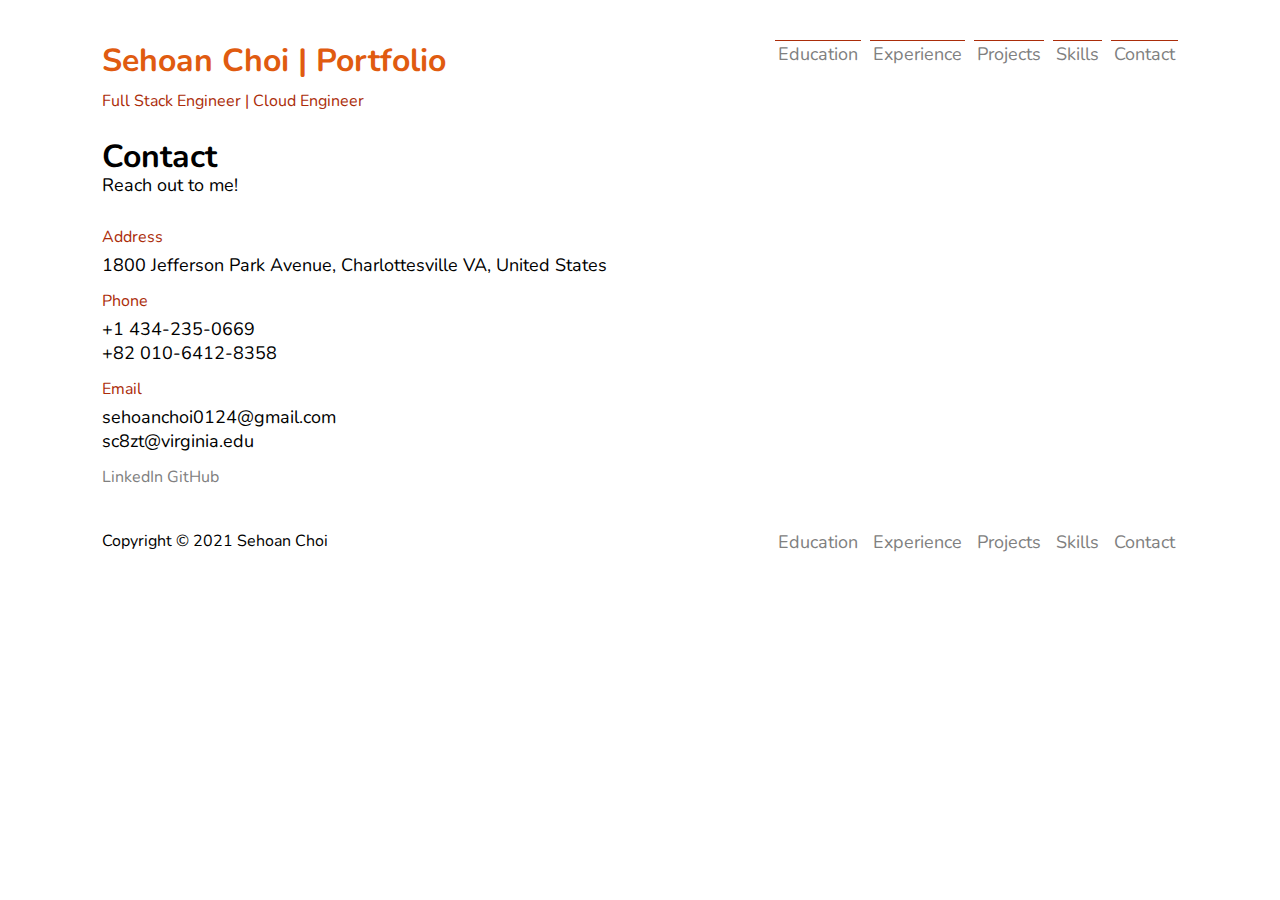
<file: pages/contact.html>
<!DOCTYPE html>
<html lang="en">
  <head>
    <title>Sehoan | Contact</title>
    <meta charset="utf-8"/>
    <meta http-equiv="X-UA-Compatible" content="IE-edge">
    <meta name="viewport" content="width=device-width, initial-scale=1">
    <meta name="author" content="Sehoan Choi">
    <meta name="description" content="Sehoan's personal portfolio website">
    <meta name="keywords" content="Sehoan Portfolio">
    <link rel="stylesheet" href="../styles/main.css">
    <link rel="preconnect" href="https://fonts.googleapis.com">
    <link rel="preconnect" href="https://fonts.gstatic.com" crossorigin>
    <link href="https://fonts.googleapis.com/css2?family=Nunito&display=swap" rel="stylesheet">
  </head>

  <body>
    <header class="row">
      <div class="col-12">
        <div class="col-7">
          <h1><a href="../index.php">Sehoan Choi | Portfolio</a></h1>
          <h3>Full Stack Engineer | Cloud Engineer</h3>
        </div>
        <nav class="col-5">
          <a href="education.html">Education</a>
          <a href="experience.html">Experience</a>
          <a href="projects.html">Projects</a>
          <a href="skills.html">Skills</a>
          <a href="contact.html">Contact</a>
        </nav>
      </div>
    </header>
    <section class="row">
      <div class="col-12">
        <h2>Contact</h2>
        <p>Reach out to me!</p>
      </div>
      <section class="col-12">
        <ul class="col-12">
          <li class="col-12">
            <h3>Address</h3>
            <p>
            1800 Jefferson Park Avenue, Charlottesville VA, United States
            </p>
          </li>
          <li class="col-12">
            <h3>Phone</h3>
            <p>
            +1 434-235-0669
            </p>
            <p>
            +82 010-6412-8358
            </p>
          </li>
          <li class="col-12">
            <h3>Email</h3>
            <p>
            sehoanchoi0124@gmail.com
            </p>
            <p>
            sc8zt@virginia.edu
            </p>
          </li>
          <li class="col-12">
            <a href="https://www.linkedin.com/in/sehoanchoi">LinkedIn</a>
            <a href="https://github.com/sehoan">GitHub</a>
          </li>
        </ul>
      </section>
    </section>
    <footer class="row">
      <div class="col-4">
        <small class="copyright">Copyright &copy; 2021 Sehoan Choi</small>
      </div>
      <nav class="col-8">
        <a href="education.html">Education</a>
        <a href="experience.html">Experience</a>
        <a href="projects.html">Projects</a>
        <a href="skills.html">Skills</a>
        <a href="contact.html">Contact</a>
      </nav>
    </footer>
  </body>
</html>
</file>
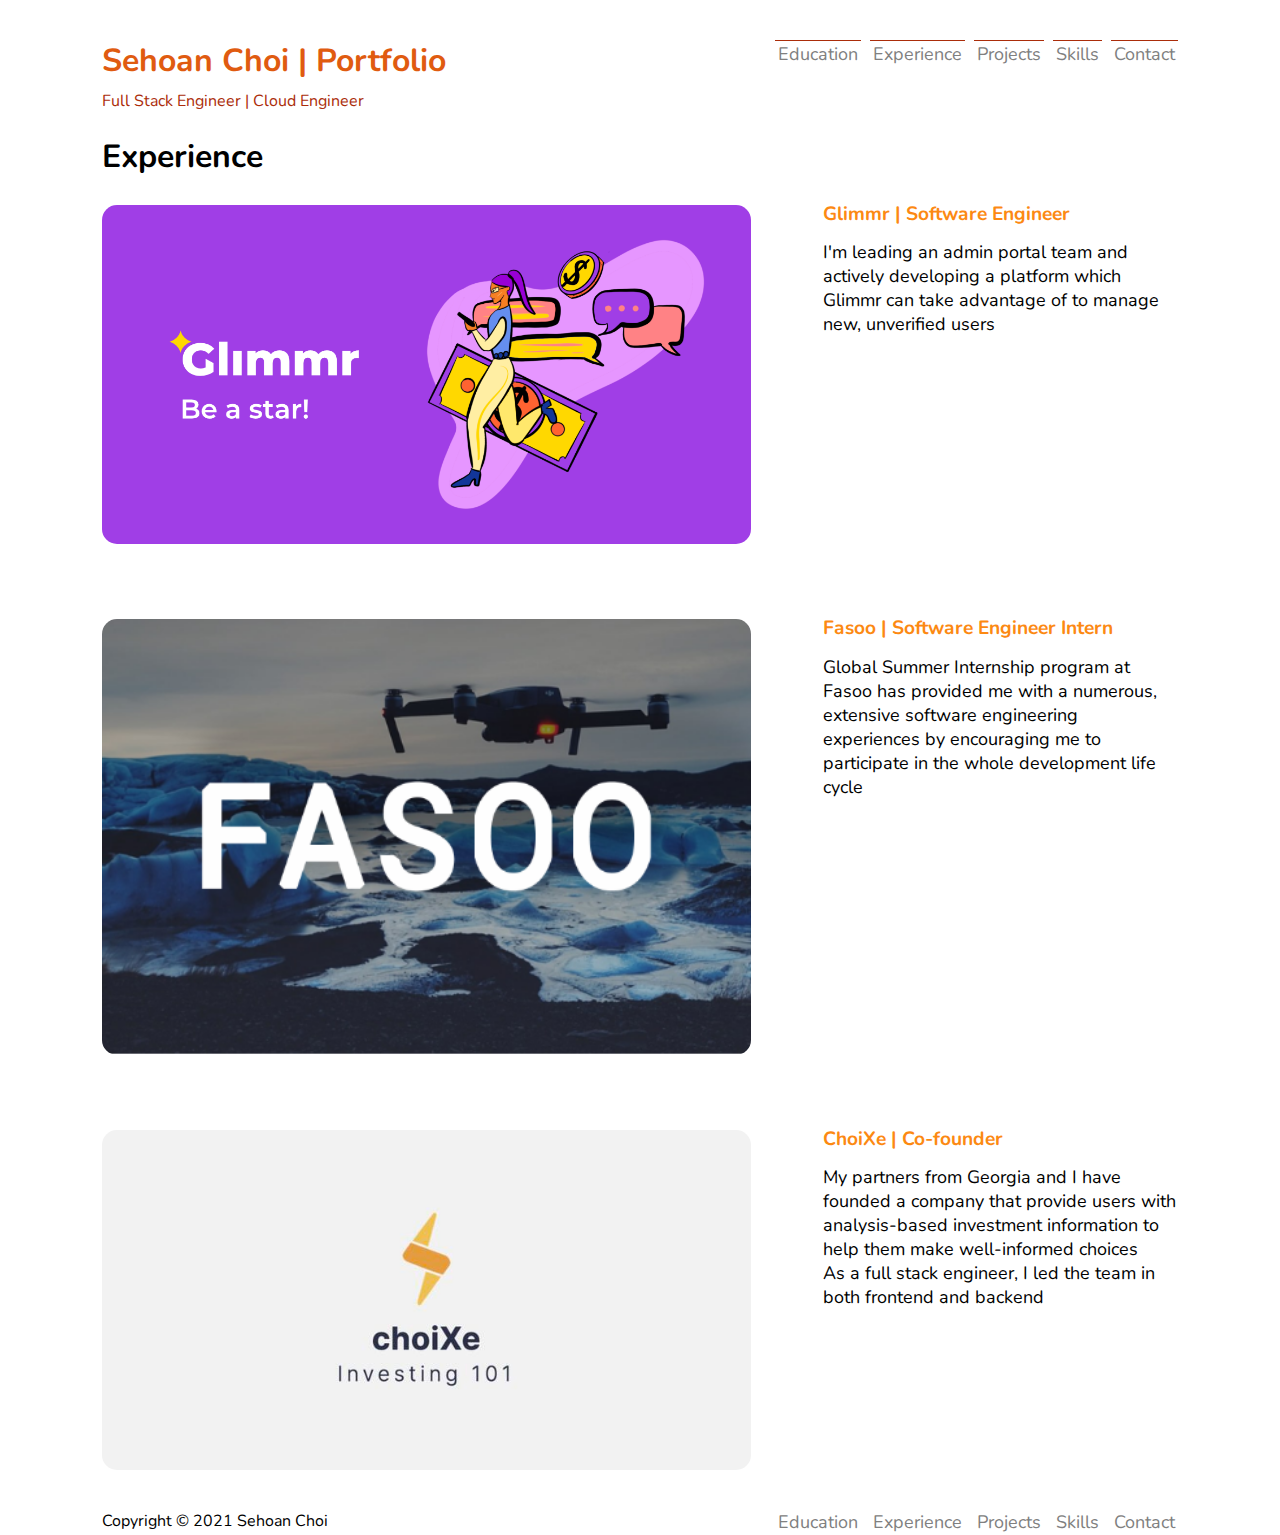
<file: pages/experience.html>
<!DOCTYPE html>
<html lang="en">
  <head>
    <title>Sehoan | Experience</title>
    <meta charset="utf-8"/>
    <meta http-equiv="X-UA-Compatible" content="IE-edge">
    <meta name="viewport" content="width=device-width, initial-scale=1">
    <meta name="author" content="Sehoan Choi">
    <meta name="description" content="Sehoan's personal portfolio website">
    <meta name="keywords" content="Sehoan Portfolio">
    <link rel="stylesheet" href="../styles/main.css">
    <link rel="preconnect" href="https://fonts.googleapis.com">
    <link rel="preconnect" href="https://fonts.gstatic.com" crossorigin>
    <link href="https://fonts.googleapis.com/css2?family=Nunito&display=swap" rel="stylesheet">
  </head>

  <body>
    <header class="row">
      <div class="col-12">
        <div class="col-7">
          <h1><a href="../index.php">Sehoan Choi | Portfolio</a></h1>
          <h3>Full Stack Engineer | Cloud Engineer</h3>
        </div>
        <nav class="col-5">
          <a href="education.html">Education</a>
          <a href="experience.html">Experience</a>
          <a href="projects.html">Projects</a>
          <a href="skills.html">Skills</a>
          <a href="contact.html">Contact</a>
        </nav>
      </div>
    </header>
    <section class="row">
      <h2 class="col-12">Experience</h2>
      <section class="col-12">
        <div class="col-8">
          <img src="../assets/glimmr.png" alt="place holder"/>
        </div>
        <div class="col-4">
          <h4><a href="">Glimmr | Software Engineer</a></h4>
          <p>I'm leading an admin portal team and actively developing a platform
          which Glimmr can take advantage of to manage new, unverified users</p>
        </div>
      </section>
      <section class="col-12">
        <div class="col-8">
          <img src="../assets/fasoo.png" alt="place holder"/>
        </div>
        <div class="col-4">
          <h4><a href="">Fasoo | Software Engineer Intern</a></h4>
          <p>Global Summer Internship program at Fasoo has provided me with a 
          numerous, extensive software engineering experiences by encouraging
          me to participate in the whole development life cycle</p>
        </div>
      </section>
      <section class="col-12">
        <div class="col-8">
          <img src="../assets/choixe.jpg" alt="place holder"/>
        </div>
        <div class="col-4">
          <h4><a href="">ChoiXe | Co-founder</a></h4>
          <p>My partners from Georgia and I have founded a company that provide
          users with analysis-based investment information to help them make
          well-informed choices</p>
          <p>As a full stack engineer, I led the team in both frontend and backend</p>
        </div>
      </section>
    </section>
    <footer class="row">
      <div class="col-4">
        <small class="copyright">Copyright &copy; 2021 Sehoan Choi</small>
      </div>
      <nav class="col-8">
        <a href="education.html">Education</a>
        <a href="experience.html">Experience</a>
        <a href="projects.html">Projects</a>
        <a href="skills.html">Skills</a>
        <a href="contact.html">Contact</a>
      </nav>
    </footer>
  </body>
</html>
</file>
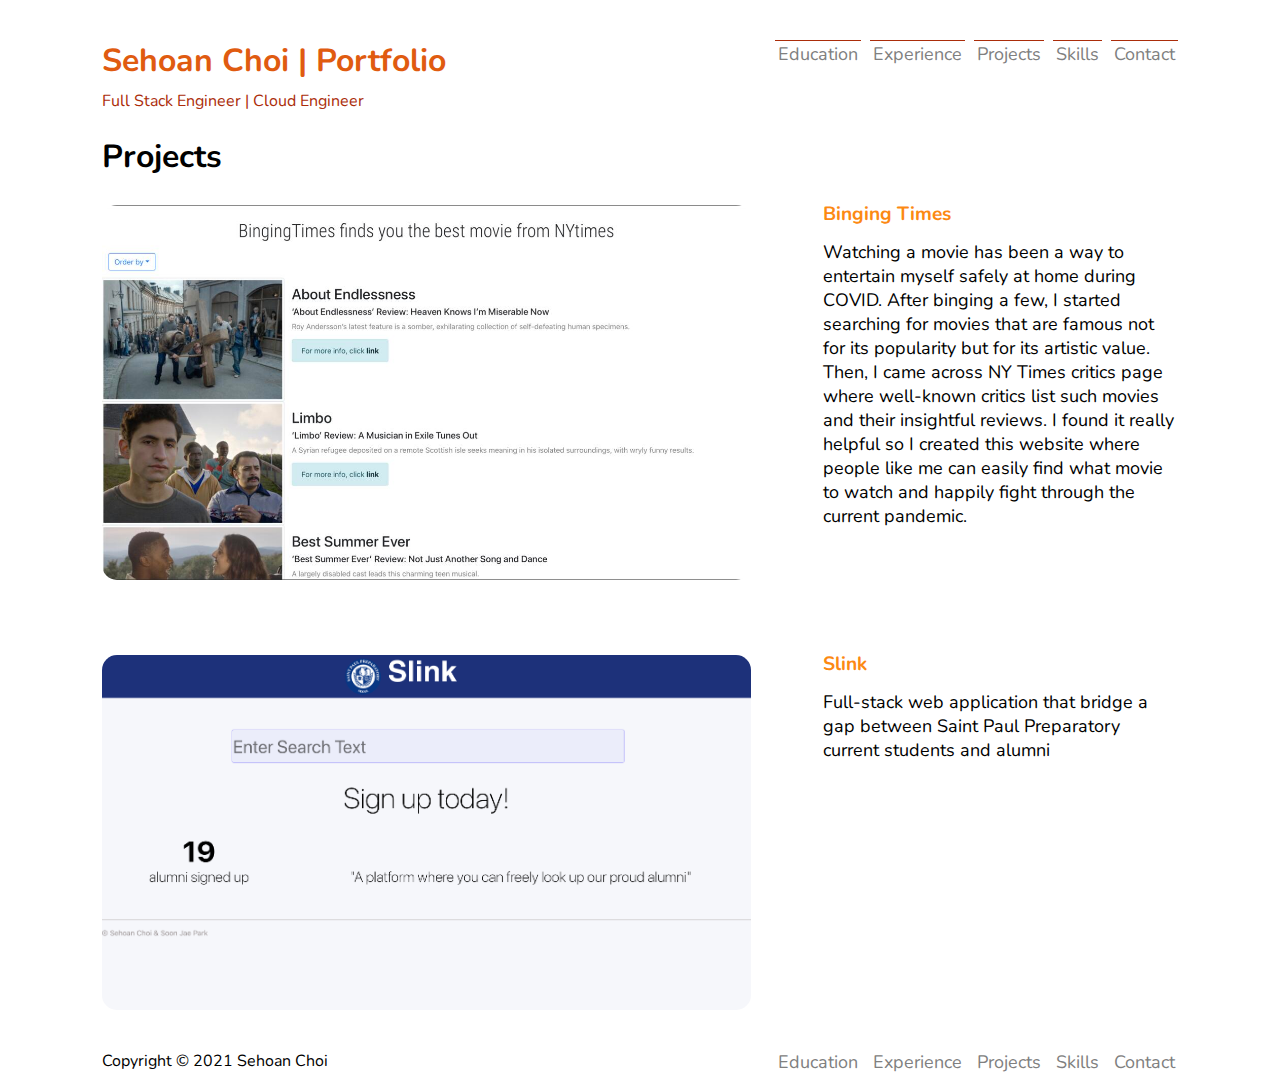
<file: pages/projects.html>
<!DOCTYPE html>
<html lang="en">
  <head>
    <title>Sehoan | Projects</title>
    <meta charset="utf-8"/>
    <meta http-equiv="X-UA-Compatible" content="IE-edge">
    <meta name="viewport" content="width=device-width, initial-scale=1">
    <meta name="author" content="Sehoan Choi">
    <meta name="description" content="Sehoan's personal portfolio website">
    <meta name="keywords" content="Sehoan Portfolio">
    <link rel="stylesheet" href="../styles/main.css">
    <link rel="preconnect" href="https://fonts.googleapis.com">
    <link rel="preconnect" href="https://fonts.gstatic.com" crossorigin>
    <link href="https://fonts.googleapis.com/css2?family=Nunito&display=swap" rel="stylesheet">
  </head>

  <body>
    <header class="row">
      <div class="col-12">
        <div class="col-7">
          <h1><a href="../index.php">Sehoan Choi | Portfolio</a></h1>
          <h3>Full Stack Engineer | Cloud Engineer</h3>
        </div>
        <nav class="col-5">
          <a href="education.html">Education</a>
          <a href="experience.html">Experience</a>
          <a href="projects.html">Projects</a>
          <a href="skills.html">Skills</a>
          <a href="contact.html">Contact</a>
        </nav>
      </div>
    </header>
    <section class="row">
      <h2 class="col-12">Projects</h2>
      <section class="col-12">
        <div class="col-8">
          <img src="../assets/binging-times.jpg" alt="place holder"/>
        </div>
        <div class="col-4">
          <h4><a href="http://binging-times.herokuapp.com">Binging Times</a></h4>
          <p>Watching a movie has been a way to entertain myself safely at home 
          during COVID. After binging a few, I started searching for movies that 
          are famous not for its popularity but for its artistic value. Then, I 
          came across NY Times critics page where well-known critics list such 
          movies and their insightful reviews. I found it really helpful so I 
          created this website where people like me can easily find what movie to
          watch and happily fight through the current pandemic. </p>
        </div>
      </section>
      <section class="col-12">
        <div class="col-8">
          <img src="../assets/slink.png" alt="Ongoing Project Image"/>
        </div>
        <div class="col-4">
          <h4><a href="https://slink-spps.herokuapp.com/">Slink</a></h4>
          <p>Full-stack web application that bridge a gap between Saint Paul 
          Preparatory current students and alumni </p>
        </div>
      </section>
    </section>
    <footer class="row">
      <div class="col-4">
        <small class="copyright">Copyright &copy; 2021 Sehoan Choi</small>
      </div>
      <nav class="col-8">
        <a href="education.html">Education</a>
        <a href="experience.html">Experience</a>
        <a href="projects.html">Projects</a>
        <a href="skills.html">Skills</a>
        <a href="contact.html">Contact</a>
      </nav>
    </footer>
  </body>
</html>
</file>
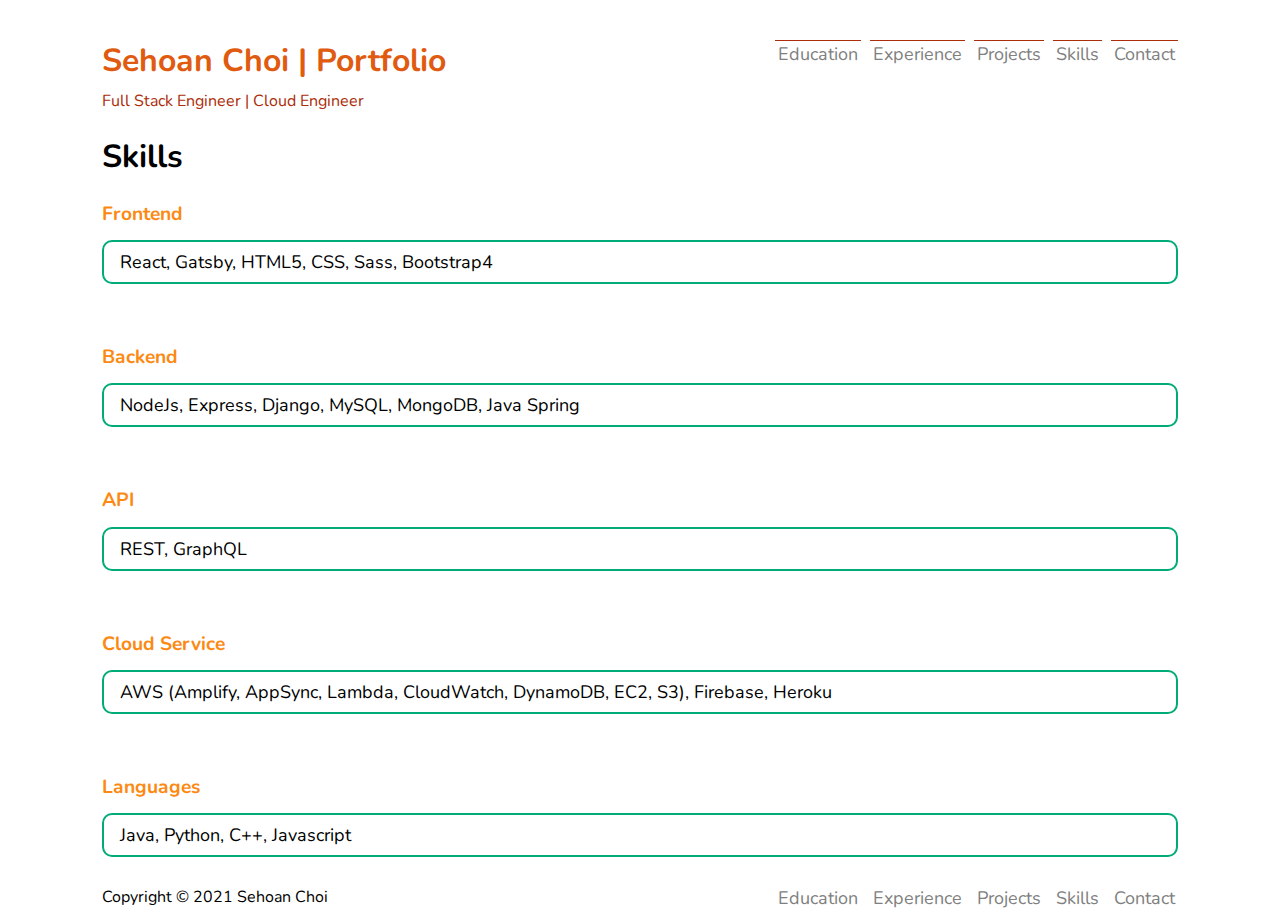
<file: pages/skills.html>
<!DOCTYPE html>
<html lang="en">
  <head>
    <title>Sehoan | Skills</title>
    <meta charset="utf-8"/>
    <meta http-equiv="X-UA-Compatible" content="IE-edge">
    <meta name="viewport" content="width=device-width, initial-scale=1">
    <meta name="author" content="Sehoan Choi">
    <meta name="description" content="Sehoan's personal portfolio website">
    <meta name="keywords" content="Sehoan Portfolio">
    <link rel="stylesheet" href="../styles/main.css">
    <link rel="preconnect" href="https://fonts.googleapis.com">
    <link rel="preconnect" href="https://fonts.gstatic.com" crossorigin>
    <link href="https://fonts.googleapis.com/css2?family=Nunito&display=swap" rel="stylesheet">
  </head>

  <body>
    <header class="row">
      <div class="col-12">
        <div class="col-7">
          <h1><a href="../index.php">Sehoan Choi | Portfolio</a></h1>
          <h3>Full Stack Engineer | Cloud Engineer</h3>
        </div>
        <nav class="col-5">
          <a href="education.html">Education</a>
          <a href="experience.html">Experience</a>
          <a href="projects.html">Projects</a>
          <a href="skills.html">Skills</a>
          <a href="contact.html">Contact</a>
        </nav>
      </div>
    </header>
    <section class="row">
      <h2 class="col-12">Skills</h2>
      <section class="col-12 skills">
        <h4>Frontend</h4>
        <div>
          <p>React, Gatsby, HTML5, CSS, Sass, Bootstrap4</p>
        </div>
      </section>
      <section class="col-12 skills">
        <h4>Backend</h4>
        <div>
          <p>NodeJs, Express, Django, MySQL, MongoDB, Java Spring</p>
        </div>
      </section>
      <section class="col-12 skills">
        <h4>API</h4>
        <div>
          <p>REST, GraphQL</p>
        </div>
      </section>
      <section class="col-12 skills">
        <h4>Cloud Service</h4>
        <div>
          <p>AWS (Amplify, AppSync, Lambda, CloudWatch, DynamoDB, EC2, S3), 
          Firebase, Heroku</p>
        </div>
      </section>
      <section class="col-12 skills">
        <h4>Languages</h4>
        <div>
          <p>Java, Python, C++, Javascript</p>
        </div>
      </section>
    </section>
    <footer class="row">
      <div class="col-4">
        <small class="copyright">Copyright &copy; 2021 Sehoan Choi</small>
      </div>
      <nav class="col-8">
        <a href="education.html">Education</a>
        <a href="experience.html">Experience</a>
        <a href="projects.html">Projects</a>
        <a href="skills.html">Skills</a>
        <a href="contact.html">Contact</a>
      </nav>
    </footer>
  </body>
</html>
</file>
<file: styles/main.css>
/* http://meyerweb.com/eric/tools/css/reset/ 
 *    v2.0 | 20110126
 *       License: none (public domain)
 *       */
html, body, div, span, applet, object, iframe,
h1, h2, h3, h4, h5, h6, p, blockquote, pre,
a, abbr, acronym, address, big, cite, code,
del, dfn, em, img, ins, kbd, q, s, samp,
small, strike, strong, sub, sup, tt, var,
b, u, i, center,
dl, dt, dd, ol, ul, li,
fieldset, form, label, legend,
table, caption, tbody, tfoot, thead, tr, th, td,
article, aside, canvas, details, embed, 
figure, figcaption, footer, header, hgroup, 
menu, nav, output, ruby, section, summary,
time, mark, audio, video {
  margin: 0;
  padding: 0;
  border: 0;
  font-size: 100%;
  font: inherit;
  vertical-align: baseline;
}
/* HTML5 display-role reset for older browsers */
article, aside, details, figcaption, figure, 
footer, header, hgroup, menu, nav, section {
  display: block;
}
body {
  line-height: 1;
}
ol, ul {
  list-style: none;
}
blockquote, q {
  quotes: none;
}
blockquote:before, blockquote:after,
q:before, q:after {
  content: '';
  content: none;
}
table {
  border-collapse: collapse;
  border-spacing: 0;
}
/*---------------------------------------------------------------------------*/
/*---------------------------------------------------------------------------*/
/*---------------------------------------------------------------------------*/

:root {
  --main-theme-color: #e05b10;
  --text-theme-color: #fc8912;
  --sub-theme-color: #AB2D0A;
  --accent-theme-color: #00ab78;
}
* {
  box-sizing: border-box;
}
body {
  padding: 5vh 8vw;
  font-family: 'Nunito', sans-serif;
}
/*---------------------------------------------------------------------------*/
/*---------------------------------------------------------------------------*/
/*---------------------------------------------------------------------------*/
/* Container */
[class*="col-"] {
  float: left;
}
.row {
  width: 100%;
}
.col-12 {
  width: 100%;
}
.col-8 {
  width: 67%;
}
.col-7 {
  width: 58%;
}
.col-6 {
  width: 50%;
}
.col-5 {
  width: 42%;
}
.col-4 {
  width: 33%;
}

/*---------------------------------------------------------------------------*/
/* Element */
h1 {
  margin-bottom: 1rem;
  font-size: 2rem;
  font-weight: bold;
}

h1 a {
  color: var(--main-theme-color);
}

h3 {
  color: var(--sub-theme-color);
}

nav {
  text-align: right;
}

nav a {
  border-top: solid 1px var(--sub-theme-color);
  margin-left: 5px;
  font-size: 18px;
  padding: 1px 3px;
}
footer nav a {
  border: none;
}

a {
  text-decoration: none;
  color: grey;
}
a:hover {
  color: var(--accent-theme-color);
}

section.row {
  height: 100%;
  margin-bottom: 20rem;
}

h2 {
  font-size: 2rem;
  font-weight: bold;
  margin-top: 2rem;
}

h4 {
  font-size: 1.2rem;
  font-weight: bold;
  margin-bottom: 1rem;
  color: var(--text-theme-color);
}

h4 a {
  color: var(--text-theme-color);
}
p {
  font-size: 18px;
  line-height: 1.5rem;
}
img {
  width: 90%;
  border-radius: 15px;
  margin-bottom: 0.5rem;
}
section {
  margin: 2rem 0;
}
li {
  margin-bottom: 1rem;
}
li h3 {
  margin-bottom: 0.5rem;
}
.skills div {
  border: solid 2.5px var(--accent-theme-color);
  padding: 0.5rem 1rem;
  border-radius: 10px;
}

@media only screen and (max-width: 768px) {
  [class*="col-"] {
    width: 100%;
    float: left;
  }
  h3 {
    text-align: center;
  }
  nav {
    margin-top: 2rem;
    text-align: center;
  }
  nav a {
    font-size: 14px;
  }
  footer div {
    text-align: center;
  }
  img {
    margin-bottom: 0.8rem;
  }
}
</file>
